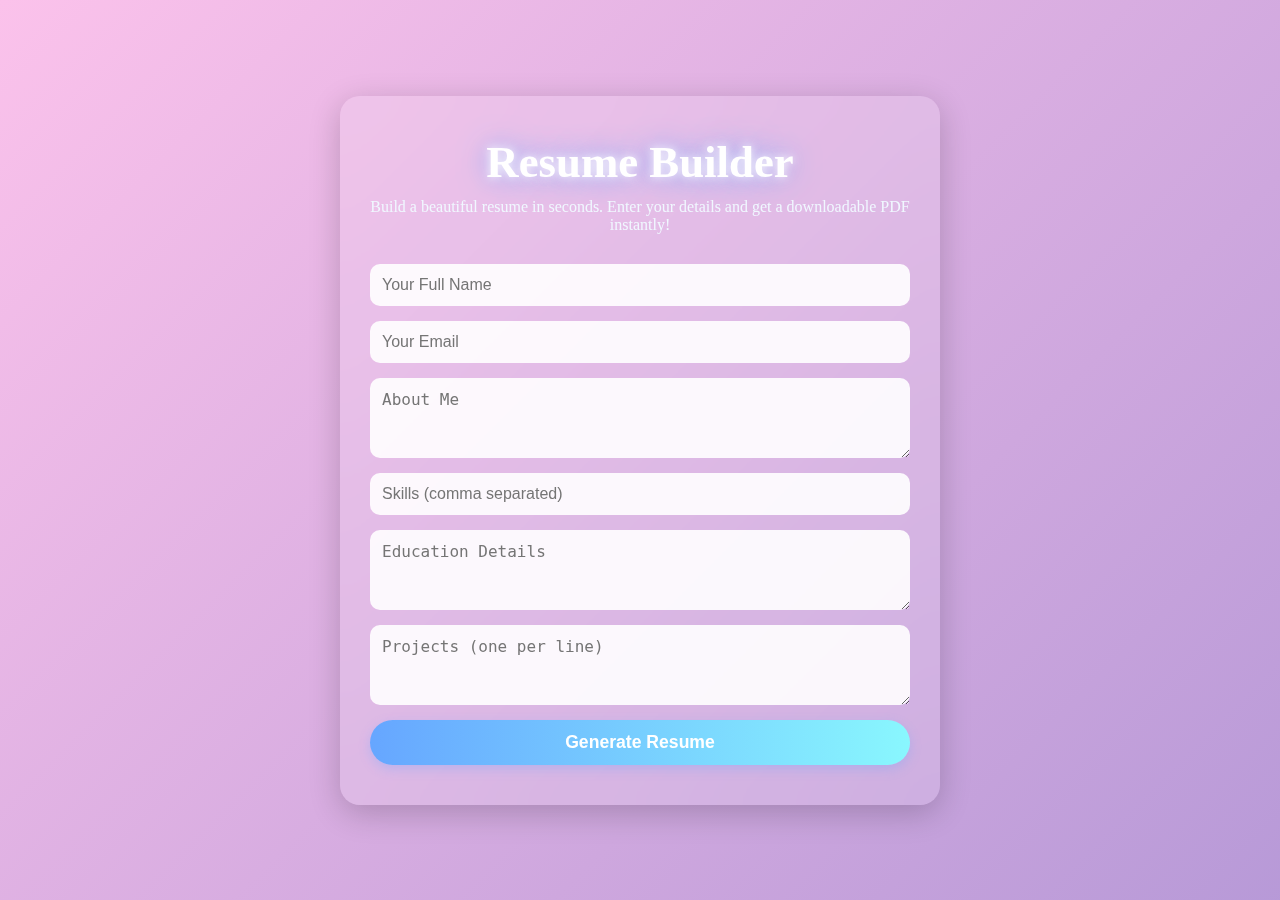
<file: templates/index.html>
<!DOCTYPE html>
<html lang="en">
<head>
  <meta charset="UTF-8">
  <meta name="viewport" content="width=device-width, initial-scale=1.0">
  <title>AI Resume Builder</title>
  <style>
    * {
      box-sizing: border-box;
      margin: 0;
      padding: 0;
    }

    body {
      font-family: 'Segoe UI';
      background: linear-gradient(-45deg, #89f7fe, #66a6ff, #a18cd1, #fbc2eb);
      background-size: 400% 400%;
      animation: gradientBG 15s ease infinite;
      min-height: 100vh;
      display: flex;
      justify-content: center;
      align-items: center;
      padding: 30px 20px;
    }

    @keyframes gradientBG {
      0% { background-position: 0% 50%; }
      50% { background-position: 100% 50%; }
      100% { background-position: 0% 50%; }
    }

    .container {
      width: 100%;
      max-width: 600px;
      background: rgba(255, 255, 255, 0.15);
      backdrop-filter: blur(20px);
      border-radius: 20px;
      padding: 40px 30px;
      box-shadow: 0 8px 32px rgba(0, 0, 0, 0.2);
      animation: fadeIn 1.5s ease;
    }

    @keyframes fadeIn {
      from { opacity: 0; transform: translateY(30px); }
      to { opacity: 1; transform: translateY(0); }
    }

    .hero h1 {
      font-size: 2.8rem;
      color: white;
      text-align: center;
      margin-bottom: 10px;
      text-shadow: 0 0 10px #fff, 0 0 30px #66a6ff;
    }

    .hero p {
      color: #f0f8ff;
      font-size: 1rem;
      text-align: center;
      margin-bottom: 30px;
    }

    form {
      display: flex;
      flex-direction: column;
      gap: 15px;
    }

    input, textarea {
      padding: 12px;
      border: none;
      border-radius: 10px;
      font-size: 1rem;
      background: rgba(255, 255, 255, 0.9);
      transition: box-shadow 0.3s ease, transform 0.2s ease;
    }

    input:focus, textarea:focus {
      outline: none;
      box-shadow: 0 0 8px #66a6ff;
      transform: scale(1.02);
    }

    textarea {
      resize: vertical;
      min-height: 80px;
    }

    button {
      background: linear-gradient(90deg, #66a6ff, #89f7fe);
      color: white;
      font-size: 1.1rem;
      padding: 12px;
      border: none;
      border-radius: 25px;
      font-weight: bold;
      cursor: pointer;
      transition: all 0.3s ease;
      box-shadow: 0 4px 12px rgba(102, 166, 255, 0.3);
    }

    button:hover {
      transform: scale(1.05);
      box-shadow: 0 6px 20px rgba(102, 166, 255, 0.4);
    }

    @media (max-width: 600px) {
      .hero h1 { font-size: 2rem; }
    }
  </style>
</head>
<body>
  <div class="container">
    <div class="hero">
      <h1>Resume Builder</h1>
      <p>Build a beautiful resume in seconds. Enter your details and get a downloadable PDF instantly!</p>
    </div>
    <section class="form-section">
      <form method="POST" action="/preview">
        <input type="text" name="name" placeholder="Your Full Name" required>
        <input type="email" name="email" placeholder="Your Email" required>
        <textarea name="about_me" placeholder="About Me"></textarea>
        <input type="text" name="skills" placeholder="Skills (comma separated)" required>
        <textarea name="education" placeholder="Education Details"></textarea>
        <textarea name="projects" placeholder="Projects (one per line)"></textarea>
        <button type="submit">Generate Resume</button>
      </form>
    </section>
  </div>
</body>
</html>
</file>
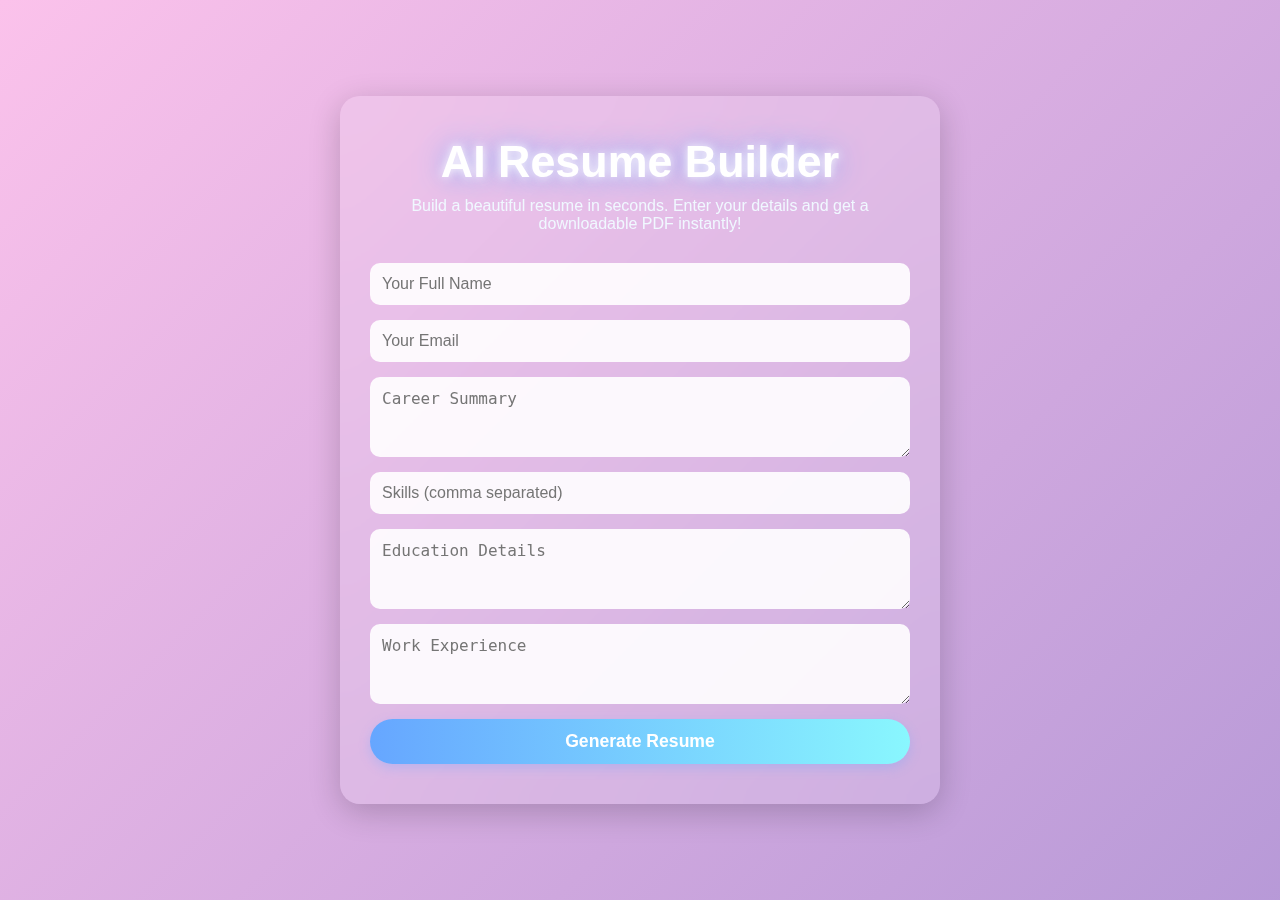
<file: resume-builder/templates/index.html>
<!DOCTYPE html>
<html lang="en">
<head>
  <meta charset="UTF-8">
  <meta name="viewport" content="width=device-width, initial-scale=1.0">
  <title>AI Resume Builder</title>
  <style>
    * {
      box-sizing: border-box;
      margin: 0;
      padding: 0;
    }

    body {
      font-family: 'Segoe UI', Tahoma, Geneva, Verdana, sans-serif;
      background: linear-gradient(-45deg, #89f7fe, #66a6ff, #a18cd1, #fbc2eb);
      background-size: 400% 400%;
      animation: gradientBG 15s ease infinite;
      min-height: 100vh;
      display: flex;
      justify-content: center;
      align-items: center;
      padding: 30px 20px;
    }

    @keyframes gradientBG {
      0% { background-position: 0% 50%; }
      50% { background-position: 100% 50%; }
      100% { background-position: 0% 50%; }
    }

    .container {
      width: 100%;
      max-width: 600px;
      background: rgba(255, 255, 255, 0.15);
      backdrop-filter: blur(20px);
      border-radius: 20px;
      padding: 40px 30px;
      box-shadow: 0 8px 32px rgba(0, 0, 0, 0.2);
      animation: fadeIn 1.5s ease;
    }

    @keyframes fadeIn {
      from { opacity: 0; transform: translateY(30px); }
      to { opacity: 1; transform: translateY(0); }
    }

    .hero h1 {
      font-size: 2.8rem;
      color: white;
      text-align: center;
      margin-bottom: 10px;
      text-shadow: 0 0 10px #fff, 0 0 30px #66a6ff;
    }

    .hero p {
      color: #f0f8ff;
      font-size: 1rem;
      text-align: center;
      margin-bottom: 30px;
    }

    form {
      display: flex;
      flex-direction: column;
      gap: 15px;
    }

    input, textarea {
      padding: 12px;
      border: none;
      border-radius: 10px;
      font-size: 1rem;
      background: rgba(255, 255, 255, 0.9);
      transition: box-shadow 0.3s ease, transform 0.2s ease;
    }

    input:focus, textarea:focus {
      outline: none;
      box-shadow: 0 0 8px #66a6ff;
      transform: scale(1.02);
    }

    textarea {
      resize: vertical;
      min-height: 80px;
    }

    button {
      background: linear-gradient(90deg, #66a6ff, #89f7fe);
      color: white;
      font-size: 1.1rem;
      padding: 12px;
      border: none;
      border-radius: 25px;
      font-weight: bold;
      cursor: pointer;
      transition: all 0.3s ease;
      box-shadow: 0 4px 12px rgba(102, 166, 255, 0.3);
    }

    button:hover {
      transform: scale(1.05);
      box-shadow: 0 6px 20px rgba(102, 166, 255, 0.4);
    }

    @media (max-width: 600px) {
      .hero h1 { font-size: 2rem; }
    }
  </style>
</head>
<body>
  <div class="container">
    <div class="hero">
      <h1>AI Resume Builder</h1>
      <p>Build a beautiful resume in seconds. Enter your details and get a downloadable PDF instantly!</p>
    </div>
    <section class="form-section">
      <form method="POST" action="/generate">
        <input type="text" name="name" placeholder="Your Full Name" required>
        <input type="email" name="email" placeholder="Your Email" required>
        <textarea name="summary" placeholder="Career Summary"></textarea>
        <input type="text" name="skills" placeholder="Skills (comma separated)" required>
        <textarea name="education" placeholder="Education Details"></textarea>
        <textarea name="experience" placeholder="Work Experience"></textarea>
        <button type="submit">Generate Resume</button>
      </form>
    </section>
  </div>
</body>
</html>
</file>
